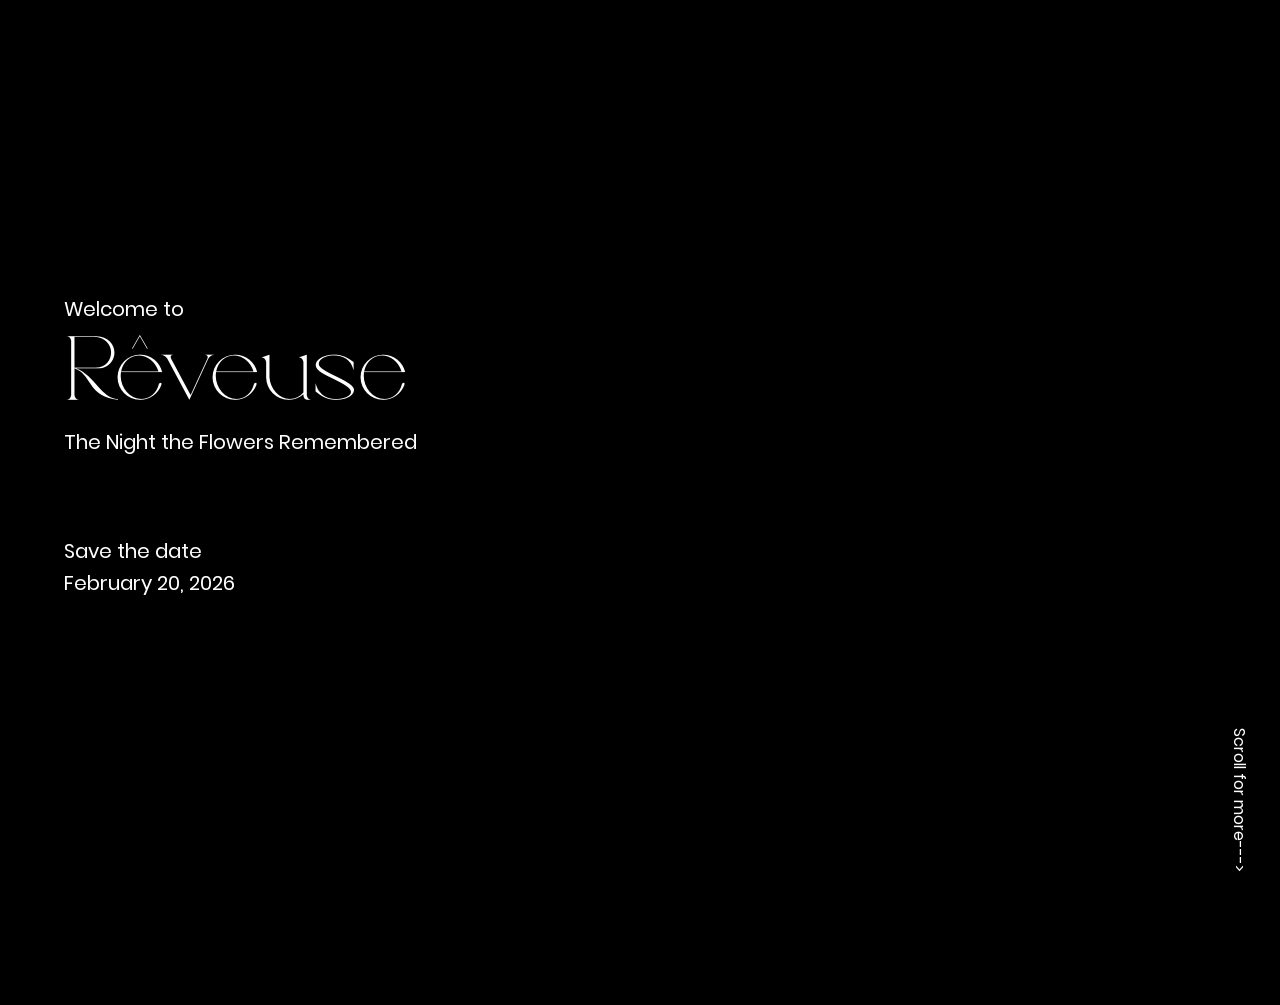
<file: main.html>
<!DOCTYPE html>
<html lang="en">
<head>
    <meta charset="UTF-8">
    <meta name="viewport" content="width=device-width, initial-scale=1.0">
    <link rel="stylesheet" href="/styles.css">
    <title>Document</title>
</head>
<script src="/script.js"></script>
<body>
    <div id="stack">
        <div id="pictures-slideshow" class="panel">
            <div class="left">
                <div id="title" class="container">
                    <p>Welcome to</p>
                    <p id="Prom-name">Rêveuse</p>
                    <p>The Night the Flowers Remembered</p>
                </div>
                <div class="container">
                    <p>Save the date</p>
                    <p>February 20, 2026</p>
                </div>
            </div>
            <div class="scroll-down">
                <p>Scroll for more---></p>
            </div>
        </div>
        <div class="panel">
            <div id="navbar">
                <button data-target="event">EVENT</button>
                <button data-target="venue">VENUE</button>  
                <button data-target="gallery">GALLERY</button>
                <button data-target="contact">CONTACT</button>
            </div>
            <div id="content">
                <div class="panel" id="event">Welcome to the Prom!
                    <p></p>
                </div>
                <div class="panel" id="venue" style="display:none;">Event Details Here</div>
                <div class="panel" id="gallery" style="display:none;">About the Theme</div>
                <div class="panel" id="contact" style="display:none;">Contact Info</div>
            </div>
        </div>
    </div>
</body>
</html>
</file>
<file: styles.css>
/* ========== FONTS ========== */
@font-face {
    font-family: "Poppins";
    src: url(/fonts/poppins.regular.ttf);
    font-weight: 100;
    font-style: normal;
}

@font-face {
    font-family: "Poppins Thin";
    src: url(/fonts/poppins.thin.ttf);
    font-weight: 100;
    font-style: normal;
}

@font-face {
    font-family: "Brillant";
    src: url(fonts/brillant.otf);
    font-weight: 100;
    font-style: normal;
}

@font-face {
    font-family: "C&L";
    src: url(/fonts/champagne_limousines/Champagne&LimousinesBold.ttf);
    font-weight: 100;
    font: normal;
}

/* ========== CSS VARIABLES ========== */
:root {
    /* Responsive typography using clamp */
    font-size: clamp(14px, 2vw, 16px);
    
    /* Responsive spacing */
    --margin-xxs: clamp(0.15rem, 1vw, 0.25rem);
    --margin-xs: clamp(0.35rem, 1.5vw, 0.5rem);
    --margin-s: clamp(0.5rem, 2vw, 0.75rem);
    --margin-m: clamp(0.75rem, 2.5vw, 1rem);
    --margin-l: clamp(1.25rem, 3vw, 1.75rem);
    --margin-xl: clamp(1.75rem, 4vw, 2.5rem);
    --margin-xxl: clamp(2.5rem, 6vw, 5rem);
    
    /* Responsive typography */
    --font-xxs: clamp(0.4rem, 1vw, 0.5rem);
    --font-xs: clamp(0.65rem, 1.5vw, 0.75rem);
    --font-s: clamp(0.85rem, 2vw, 1rem);
    --font-m: clamp(1rem, 2.5vw, 1.25rem);
    --font-l: clamp(1.25rem, 3vw, 1.5rem);
    --font-xl: clamp(1.75rem, 4vw, 2.5rem);
    --font-xxl: clamp(2rem, 6vw, 4rem);
    
    /* Colors */
    --nav-text-color: #261C1D;
    --nav-clicked-text-color: #EFD9AC;
    --nav-background-color: #5C5F55;
    --nav-border-color: #E5E1D8;
    --background-color: #FFFAF0;
    --text-color: #000000;
}

/* ========== GLOBAL STYLES ========== */
* {
    font-family: "Poppins", sans-serif;
    box-sizing: border-box;
    font-weight: 400;
}

@media (max-width: 600px){
    * {
        font-family: "C&L";
    }
}

html {
    scroll-behavior: smooth;
}

html, body {
    margin: 0;
    padding: 0;
    height: 100%;
    background-color: #000000;
    overflow-x: hidden;
}

body {
    color: #FFFFFF;
    text-align: left;
    overflow-y: auto;
    position: relative;
}

.not-cl {
    font-family: "Poppins", sans-serif;
}

.not-mpop{
    font-family: "Poppins Thin", sans-serif;
}


h1 {
    font-family: "Poppins", sans-serif;
}

h2 {
    font-weight: light;
}

.brilliant {
    font-family: "Brillant", sans-serif;
}

/* ========== AUDIO PLAYER ========== */
#background-music {
    display: none;
}

.music-toggle {
    position: fixed;
    bottom: 2rem;
    right: 2rem;
    z-index: 9999;
    width: 3.5rem;
    height: 3.5rem;
    border-radius: 50%;
    background: rgba(92, 95, 85, 0.9);
    border: 2px solid var(--nav-clicked-text-color);
    color: var(--nav-clicked-text-color);
    font-size: 1.5rem;
    cursor: pointer;
    display: flex;
    align-items: center;
    justify-content: center;
    transition: all 300ms ease;
    box-shadow: 0 4px 12px rgba(0, 0, 0, 0.3);
    backdrop-filter: blur(10px);
}

.music-toggle:hover {
    transform: scale(1.1);
    box-shadow: 0 6px 16px rgba(0, 0, 0, 0.4);
}

.music-toggle:active {
    transform: scale(0.95);
}

.music-toggle.playing {
    background: rgba(92, 95, 85, 1);
    border-color: var(--nav-clicked-text-color);
    opacity: 0;
}

.music-toggle.muted {
    opacity: 1;
    background: rgba(92, 95, 85, 0.7);
}

@media (max-width: 480px) {
    .music-toggle {
        bottom: 1rem;
        right: 1rem;
        width: 3rem;
        height: 3rem;
        font-size: 1.25rem;
    }
}

/* ========== HERO SECTION ========== */
#pictures-slideshow {
    width: 100%;
    height: 100vh;
    position: relative;
    z-index: 1;
    overflow: hidden;
    display: flex;
    justify-content: space-between;
    align-items: center;
}

/* Slideshow background layers - properly positioned */
.slideshow-bg {
    position: absolute;
    inset: 0;
    background-size: cover;
    background-position: center;
    background-repeat: no-repeat;
    transition: opacity 1.6s ease-in-out;
    opacity: 0;
    z-index: 0;
}

.slideshow-bg.visible {
    opacity: 1;
}

/* Hero content overlay - sits above background */
.hero-content {
    position: relative;
    z-index: 10;
    width: 100%;
    height: 100%;
    display: flex;
    justify-content: space-between;
    align-items: center;
    pointer-events: none;
}

@media (max-width: 600px){
    .hero-content {
        display: black;
    }
}

.left {
    width: 100%;
    display: flex;
    flex-direction: column;
    gap: clamp(2rem, 6vw, 6rem);
    height: auto;
    padding: clamp(1rem, 5vw, var(--margin-xxl));
    justify-content: center;
    align-items: center;
    text-align: center;
    min-height: 60vh;
    pointer-events: auto;
    z-index: 11;
}

@media (min-width: 768px) {
    .left {
        width: 50%;
        min-height: auto;
        align-items: flex-start;
        text-align: left;
    }
}

.container {
    padding: 0;
}

.container p {
    margin: var(--margin-xs) 0;
    font-size: var(--font-m);
    line-height: 1.2;
}

#title p {
    font-size: var(--font-m);
    margin: 0;
    padding: 0;
    font-weight: 400;
    color: white;
}

#title p:nth-child(2) {
    font-size: clamp(2rem, 8vw, var(--font-xxl));
    font-family: "Brillant";
    line-height: 1.2;
    margin: var(--margin-m) 0;
}

#title p:nth-child(3) {
    font-size: var(--font-m);
}

/* Scroll indicator */
.scroll-down {
    writing-mode: vertical-rl;
    position: absolute;
    right: 1rem;
    bottom: 1rem;
    z-index: 12;
    pointer-events: none;
}

.scroll-down p {
    margin: 0;
    padding: var(--margin-s);
    font-size: var(--font-s);
    text-align: right;
}

@media (max-width: 480px) {
    .scroll-down {
        display: none;
    }
}

/* ========== MAIN SCREEN (Content Section) ========== */
#main-screen {
    width: 100%;
    position: relative;
    z-index: 2;
    background-color: var(--background-color);
    overflow: visible;
    padding: var(--margin-l) clamp(1rem, 5vw, 14rem) 0;
    display: flex;
    flex-direction: column;
    min-height: auto;
}

/* ========== NAVBAR ========== */
#navbar {
    display: grid;
    grid-template-columns: repeat(auto-fit, minmax(60px, 1fr));
    gap: 0;
    width: 100%;
    margin-bottom: var(--margin-xxs);
    overflow-x: auto;
    scroll-behavior: smooth;
}

@media (max-width: 600px) {
    #navbar {
        margin-bottom: 0;
    }
}

#navbar button,
.nav-button {
    border: none;
    border-bottom: 2px solid var(--nav-border-color);
    background-color: transparent;
    text-align: center;
    align-content: center;
    font-size: clamp(0.65rem, 2vw, var(--font-s));
    color: var(--nav-text-color);
    cursor: pointer;
    letter-spacing: 0.05em;
    line-height: 2.5;
    padding: 0 var(--margin-s);
    white-space: nowrap;
    transition: background-color 260ms ease, color 260ms ease;
    font-family: sans-serif;
}

#navbar button:hover,
.nav-button:hover {
    text-decoration: underline;
}

#navbar button.selected,
.nav-button.selected {
    color: var(--nav-clicked-text-color);
    background-color: var(--nav-background-color);
    text-decoration: underline;
    animation: fadeUp 360ms ease both;
}

/* ========== CONTENT CONTAINER ========== */
#content {
    color: #222;
    font-size: var(--font-l);
    padding-top: var(--margin-xs);
    overflow: visible;
    flex: 1;
    width: 100%;
    font-weight: 400;
}

#content > .panel,
#content > [data-panel] {
    display: none;
    width: 100%;
}

#content > .panel.active,
#content > [data-panel].active {
    display: block;
    animation: fadeUp 360ms ease both;
}

/* Show first panel by default */
#content > .panel:first-of-type,
#content > [data-panel="event"] {
    display: block;
}

/* ========== ARTICLE PANELS ========== */
article.panel {
    width: 100%;
    display: contents;
}

/* ========== EVENT PANEL ========== */
#event > div {
    display: grid;
    grid-template-columns: 1fr;
    gap: var(--margin-l);
    margin-bottom: var(--margin-l);
}

.theme-section {
    display: grid;
    grid-template-columns: 1fr;
    gap: var(--margin-l);
}

.theme-section > div:last-child h1{
    line-height: 20px;
}

@media (min-width: 768px) {
    #event > div,
    .theme-section {
        grid-template-columns: 1fr 1fr;
    }
}

#event img {
    width: 100%;
    max-width: 400px;
    height: auto;
    border-radius: var(--margin-s);
    margin: 0 auto;
}

/* Theme slideshow */
.theme-slideshow {
    position: relative;
    width: 100%;
    max-width: 400px;
    height: 320px;
    margin: 0 auto;
    border-radius: var(--margin-s);
    overflow: hidden;
    display: grid;
    place-items: center;
    background-color: var(--nav-background-color);
    outline: none;
}

.theme-slideshow .theme-current,
.theme-slideshow .theme-next-img {
    position: absolute;
    width: 100%;
    height: 100%;
    object-fit: cover;
    border-radius: var(--margin-s);
    transition: opacity 1.6s ease-in-out;
    opacity: 1;
}

.theme-slideshow .theme-next-img {
    opacity: 0;
}

.theme-controls {
    position: absolute;
    inset: 0;
    display: flex;
    justify-content: space-between;
    align-items: center;
    pointer-events: none;
}

.theme-controls button {
    pointer-events: auto;
    background: rgba(0, 0, 0, 0.35);
    color: white;
    border: none;
    width: 2.5rem;
    height: 2.5rem;
    border-radius: 50%;
    font-size: 1.25rem;
    display: grid;
    place-items: center;
    margin: var(--margin-m);
    cursor: pointer;
    transition: background 200ms ease;
}

.theme-controls button:hover {
    background: rgba(0, 0, 0, 0.55);
}

/* Theme indicator dots */
.theme-dots {
    position: absolute;
    bottom: 1rem;
    left: 50%;
    transform: translateX(-50%);
    display: flex;
    gap: 0.4rem;
    justify-content: center;
    flex-wrap: wrap;
    pointer-events: none;
}

.theme-dot {
    width: 0.6rem;
    height: 0.6rem;
    border-radius: 50%;
    background-color: rgba(255, 255, 255, 0.5);
    transition: background-color 300ms ease, transform 300ms ease;
}

.theme-dot.active {
    background-color: rgba(255, 255, 255, 1);
    transform: scale(1.2);
}

#event h1 {
    font-size: var(--font-xl);
    margin: var(--margin-m) 0;
    padding: 0;
    font-weight: 600;
    color: #1a1a1a;
}

#event h1 span {
    font-size: clamp(1.5rem, 4vw, var(--font-xxl));
    font-family: "Brillant";
    font-weight: 600;
}

#event p {
    font-size: var(--font-s);
    line-height: 1.6;
    margin-bottom: var(--margin-m);
    font-weight: 500;
    color: #222;
}

#event ul {
    list-style: square;
    padding: 0 var(--margin-m);
    margin: var(--margin-l) 0;
}

#event li {
    margin-bottom: var(--margin-s);
    font-size: var(--font-m);
    font-weight: 500;
    color: #222;
}

#event h2 {
    font-size: var(--font-m);
    margin-top: var(--margin-xl);
    margin-bottom: var(--margin-s);
    font-weight: 600;
    color: #1a1a1a;
}

#event hr {
    border: none;
    border-top: 2px solid #ddd;
    margin: var(--margin-l) 0;
}

#features {
    display: grid;
    grid-template-columns: 1fr;
    gap: var(--margin-l);
    margin-top: var(--margin-l);
}

@media (min-width: 768px) {
    #features {
        grid-template-columns: 1fr 2fr;
    }
}

/* ========== VENUE PANEL ========== */
#venue > h2 {
    font-size: var(--font-m);
    margin-bottom: var(--margin-l);
}

#venue > h2 span {
    font-size: var(--font-m);
    color: var(--nav-clicked-text-color);
    padding: var(--margin-m);
    border-radius: 2rem;
    background-color: var(--nav-background-color);
    display: inline-block;
    margin-right: var(--margin-s);
}

.venue-container {
    display: grid;
    grid-template-columns: 1fr;
    gap: var(--margin-l);
    height: auto;
    margin-bottom: var(--margin-l);
}

@media (min-width: 768px) {
    .venue-container {
        grid-template-columns: 1fr 1fr;
        height: 55vh;
    }
}

#caceres-slideshow {
    position: relative;
    overflow: hidden;
    background-color: var(--nav-background-color);
    border: 3px solid var(--nav-clicked-text-color);
    border-radius: 0.35rem;
    min-height: 250px;
    z-index: 0;
}

@media (min-width: 768px) {
    #caceres-slideshow {
        min-height: auto;
    }
}

/* Villa Caceres slideshow layers */
.caceres-bg {
    position: absolute;
    inset: 0;
    background-size: cover;
    background-position: center;
    background-repeat: no-repeat;
    opacity: 0;
    transition: opacity 1.6s ease-in-out;
    z-index: 0;
}

.caceres-bg.visible {
    opacity: 1;
}

#embedded-maps {
    border: 1px solid #ccc;
    border-radius: 0.35rem;
    overflow: hidden;
    min-height: 250px;
    z-index: 1;
}

@media (min-width: 768px) {
    #embedded-maps {
        min-height: auto;
    }
}

/* ========== ATTIRE PANEL ========== */
#attire > h2 {
    font-size: var(--font-l);
    margin: var(--margin-l) 0 var(--margin-m) 0;
    font-weight: 600;
    color: #1a1a1a;
}

#attire > hr {
    border: none;
    border-top: 2px solid #ddd;
    margin: var(--margin-l) 0;
}

/* Color Palette Section */
.color-palette-section {
    display: grid;
    grid-template-columns: 1fr;
    gap: var(--margin-l);
    margin-bottom: var(--margin-xl);
    padding: var(--margin-l);
    background-color: #fafafa;
    border-radius: var(--margin-s);
    box-shadow: 0 2px 8px rgba(0, 0, 0, 0.05);
}

@media (min-width: 768px) {
    .color-palette-section {
        grid-template-columns: repeat(3, 1fr);
        gap: var(--margin-m);
        padding: var(--margin-xl);
    }
}

.color-palette {
    display: grid;
    grid-template-columns: repeat(6, 1fr);
    gap: var(--margin-s);
}

@media (max-width: 768px) {
    .color-palette-section {
        grid-template-columns: 1fr;
        gap: var(--margin-s);
        padding: var(--margin-m);
    }
}

@media (max-width: 480px) {
    .color-palette {
        grid-template-columns: repeat(6, 1fr);
        gap: 0.3rem;
    }
    
    .color-swatch {
        border-radius: 0.25rem;
        padding: 2px;
    }
    
    .color-swatch .color-hex {
        display: none;
    }
}

.color-swatch {
    position: relative;
    aspect-ratio: 1;
    border-radius: var(--margin-s);
    box-shadow: 0 2px 4px rgba(0, 0, 0, 0.1);
    transition: all 200ms ease;
    cursor: pointer;
    display: flex;
    align-items: flex-end;
    justify-content: center;
    padding: var(--margin-xs);
    overflow: hidden;
}

.color-swatch:hover {
    transform: scale(1.08);
    box-shadow: 0 4px 12px rgba(0, 0, 0, 0.15);
}

.color-swatch .color-hex {
    position: absolute;
    background: rgba(255, 255, 255, 0.95);
    color: #222;
    padding: var(--margin-xs) var(--margin-s);
    border-radius: 0.25rem;
    font-size: var(--font-xxs);
    font-weight: 600;
    opacity: 0;
    transition: opacity 200ms ease;
    pointer-events: none;
    text-align: center;
    backdrop-filter: blur(4px);
    white-space: nowrap;
}

.color-swatch:hover .color-hex {
    opacity: 1;
}

.attire-container {
    display: grid;
    grid-template-columns: 1fr;
    gap: var(--margin-l);
    margin-bottom: var(--margin-l);
}

@media (min-width: 768px) {
    .attire-container {
        grid-template-columns: 1fr 1fr;
    }
}

.attire-section {
    height: auto;
    display: grid;
    grid-template-rows: auto 1fr;
    gap: var(--margin-m);
    min-height: 664px;
}

@media (min-width: 768px) {
    .attire-section {
        height: 815px;
        grid-template-rows: auto 1fr;
    }
}

.section-title {
    align-content: center;
    text-align: center;
    font-size: var(--font-m);
    font-weight: 600;
}   

.section-content {
    background-color: var(--nav-background-color);
    color: var(--nav-clicked-text-color);
    border-radius: 0 0 3% 3%;
    display: grid;
    place-items: center;
    height: 100%;
    min-height: 600px;
}

/* Attire slider */
.attire-slider {
    position: relative;
    width: 100%;
    height: 100%;
    display: grid;
    place-items: center;
    overflow: hidden;
    outline: none;
    min-height: 250px;
}

.attire-slider .attire-current {
    height: 100%;
    object-fit: contain;
    border-radius: 0.35rem;
    max-width: 100%;
    max-height: 100%;
}

.attire-controls {
    position: absolute;
    inset: 0;
    display: flex;
    justify-content: space-between;
    align-items: center;
    pointer-events: none;
}

.attire-controls button {
    pointer-events: auto;
    background: rgba(0, 0, 0, 0.35);
    color: white;
    border: none;
    width: clamp(2rem, 8vw, 2.5rem);
    height: clamp(2rem, 8vw, 2.5rem);
    border-radius: 50%;
    font-size: clamp(1rem, 3vw, 1.25rem);
    display: grid;
    place-items: center;
    margin: var(--margin-m);
    cursor: pointer;
    transition: background 200ms ease;
}

.attire-controls button:hover {
    background: rgba(0, 0, 0, 0.55);
}

.attire-hint {
    position: absolute;
    bottom: 0.6rem;
    right: 0.8rem;
    background: rgba(255, 255, 255, 0.85);
    color: #000;
    padding: 0.25rem 0.6rem;
    border-radius: 1rem;
    font-size: 0.75rem;
}

@media (max-width: 480px) {
    .attire-hint {
        display: none;
    }
}

/* Attire indicator dots */
.attire-dots {
    position: absolute;
    bottom: 1rem;
    left: 50%;
    transform: translateX(-50%);
    display: flex;
    gap: 0.4rem;
    justify-content: center;
    flex-wrap: wrap;
    pointer-events: none;
}

.attire-dot {
    width: 0.6rem;
    height: 0.6rem;
    border-radius: 50%;
    background-color: rgba(255, 255, 255, 0.5);
    transition: background-color 300ms ease, transform 300ms ease;
}

.attire-dot.active {
    background-color: rgba(255, 255, 255, 1);
    transform: scale(1.2);
}

/* ========== SCHEDULE PANEL ========== */
.schedule-table {
    width: 100%;
    border-collapse: collapse;
    margin-bottom: var(--margin-xl);
    overflow-x: auto;
    box-shadow: 0 2px 4px rgba(0, 0, 0, 0.1);
    border-radius: var(--margin-s);
}

.schedule-table thead {
    background-color: var(--nav-background-color);
}

.schedule-table th {
    padding: var(--margin-s) var(--margin-m);
    text-align: left;
    font-size: var(--font-s);
    font-weight: 600;
    color: var(--nav-clicked-text-color);
    border-bottom: 2px solid var(--nav-clicked-text-color);
}

.schedule-table td {
    padding: var(--margin-s) var(--margin-m);
    font-size: var(--font-s);
    color: #222;
    border-bottom: 1px solid #ccc;
    line-height: 1.6;
}

.schedule-table tbody tr:hover {
    background-color: rgba(92, 95, 85, 0.08);
    transition: background-color 200ms ease;
}

.schedule-table tbody tr:last-child td {
    border-bottom: none;
}

@media (max-width: 480px) {
    .schedule-table th,
    .schedule-table td {
        font-size: 0.75rem;
        padding: 0.5rem;
    }
}

/* ========== RSVP PANEL ========== */
#rsvp h1 {
    font-size: var(--font-l);
    margin: var(--margin-l) 0;
    font-weight: 600;
    color: #1a1a1a;
}

#rsvp > p {
    font-size: var(--font-s);
    line-height: 1.6;
    margin-bottom: var(--margin-l);
    font-weight: 400;
    color: #222;
    max-width: 600px;
}

.rsvp-container {
    width: 100%;
    max-width: 800px;
    margin: var(--margin-xl) 0;
    border-radius: var(--margin-s);
    overflow: hidden;
    box-shadow: 0 2px 8px rgba(0, 0, 0, 0.1);
}

.rsvp-container iframe {
    display: block;
    border: none;
}

/* ========== CONTACT PANEL ========== */
#contact h1 {
    font-size: var(--font-l);
    margin: var(--margin-l) 0;
    font-weight: 600;
    color: #1a1a1a;
}

.contact-container {
    display: grid;
    grid-template-columns: 1fr;
    gap: var(--margin-xl);
    margin-top: var(--margin-xl);
    margin-bottom: var(--margin-xl);
}

@media (min-width: 768px) {
    .contact-container {
        grid-template-columns: 1fr 1fr;
    }
}

.contact-card {
    background-color: #f5f5f5;
    border-left: 5px solid var(--nav-background-color);
    border-radius: var(--margin-s);
    padding: var(--margin-l);
    box-shadow: 0 2px 8px rgba(0, 0, 0, 0.1);
}

.contact-card h3 {
    font-size: var(--font-l);
    margin: 0 0 var(--margin-m) 0;
    color: var(--nav-background-color);
    font-weight: 600;
}

.contact-card p {
    font-size: var(--font-s);
    margin: var(--margin-s) 0;
    line-height: 1.8;
    color: #222;
    font-weight: 400;
}

.contact-card a {
    color: var(--nav-background-color);
    text-decoration: none;
    transition: text-decoration 200ms ease;
}

.contact-card a:hover {
    text-decoration: underline;
}

/* Developer card styling */
.developer-card {
    background: linear-gradient(135deg, #f5f5f5 0%, #fafafa 100%);
    border-left-color: #6366f1;
    position: relative;
    overflow: hidden;
}

.developer-card::before {
    font-family: "Poppins Thin", sans-serif;
    content: " </>";
    color: limegreen;
    position: absolute;
    top: -15px;
    right: -5px;
    font-size: 5rem;
    opacity: 0.5;
    z-index: 0;
}

.developer-card > * {
    position: relative;
    z-index: 1;
}

.developer-card h3 {
    color: #6366f1;
    display: flex;
    align-items: center;
    gap: 0.5rem;
}

/* Social links styling */
.social-links {
    display: flex;
    gap: 1rem;
    margin: var(--margin-m) 0;
    justify-content: flex-start;
    flex-wrap: wrap;
}

.social-links a {
    display: inline-flex;
    align-items: center;
    justify-content: center;
    width: 2.5rem;
    height: 2.5rem;
    border-radius: 50%;
    background-color: #e0e7ff;
    color: #6366f1;
    text-decoration: none;
    transition: all 200ms ease;
    font-size: 1.25rem;
}

.social-links a:hover {
    background-color: #6366f1;
    color: white;
    transform: translateY(-2px);
    box-shadow: 0 4px 12px rgba(99, 102, 241, 0.3);
}

.social-icon {
    display: flex;
    align-items: center;
    justify-content: center;
}

.social-icon img{
    width: 100%;
    border-radius: 50%;
}

/* ========== ANIMATIONS ========== */
@keyframes fadeUp {
    from {
        opacity: 0;
        transform: translateY(12px);
    }
    to {
        opacity: 1;
        transform: translateY(0);
    }
}

/* ========== RESPONSIVE BREAKPOINTS ========== */

/* Mobile: up to 480px */
@media (max-width: 480px) {
    #main-screen {
        padding: var(--margin-m) var(--margin-m) 0;
    }

    #navbar {
        grid-template-columns: repeat(3, 1fr);
        gap: var(--margin-xs);
    }

    #navbar button,
    .nav-button {
        font-size: 0.65rem;
        padding: var(--margin-xs);
        line-height: 1.8;
        white-space: normal;
        text-align: center;
        word-break: break-word;
    }

    #event img {
        max-width: 100%;
    }

    #event p,
    #event li,
    #rsvp > p,
    .contact-card p,
    .table-row {
        font-size: clamp(0.95rem, 2.5vw, 1.1rem);
    }
}

/* Tablet: 481px to 1023px */
@media (min-width: 481px) and (max-width: 1023px) {
    #main-screen {
        padding: var(--margin-xl) clamp(1.5rem, 5vw, 4rem) 0;
    }

    #navbar {
        grid-template-columns: repeat(6, 1fr);
    }
}

@media (min-width: 1024px) {
    #main-screen {
        padding: var(--margin-xxl) 14rem 0;
    }

    #navbar {
        grid-template-columns: repeat(6, 1fr);
    }

    #event > div,
    .theme-section {
        grid-template-columns: 1fr 1fr;
    }

    .theme-section {
        align-items: center;
        gap: var(--margin-xl);
    }

    .theme-section > div:last-child {
        display: flex;
        flex-direction: column;
        justify-content: center;
        height: 100%;
        min-height: 400px;
    }

    #features {
        grid-template-columns: 1fr 2fr;
    }

    .venue-container {
        grid-template-columns: 1fr 1fr;
        height: 55vh;
    }

    .attire-container {
        grid-template-columns: 1fr 1fr;
    }

    .attire-section {
        height: 450px;
        grid-template-rows: auto 1fr;
    }

    .schedule-table {
        grid-template-columns: auto 1fr;
    }
}

/* ========== ACCESSIBILITY ========== */
@media (prefers-reduced-motion: reduce) {
    * {
        animation-duration: 0.01ms !important;
        animation-iteration-count: 1 !important;
        transition-duration: 0.01ms !important;
    }
}

/* High contrast for accessibility */
@media (prefers-contrast: more) {
    #navbar button,
    .nav-button {
        border-width: 3px;
    }

    .attire-controls button {
        background: rgba(0, 0, 0, 0.7);
    }
}

/* Dark mode support */
@media (prefers-color-scheme: dark) {
    .table-header,
    .table-row {
        border-color: #555;
    }

    #embedded-maps {
        border-color: #555;
    }
}
</file>
